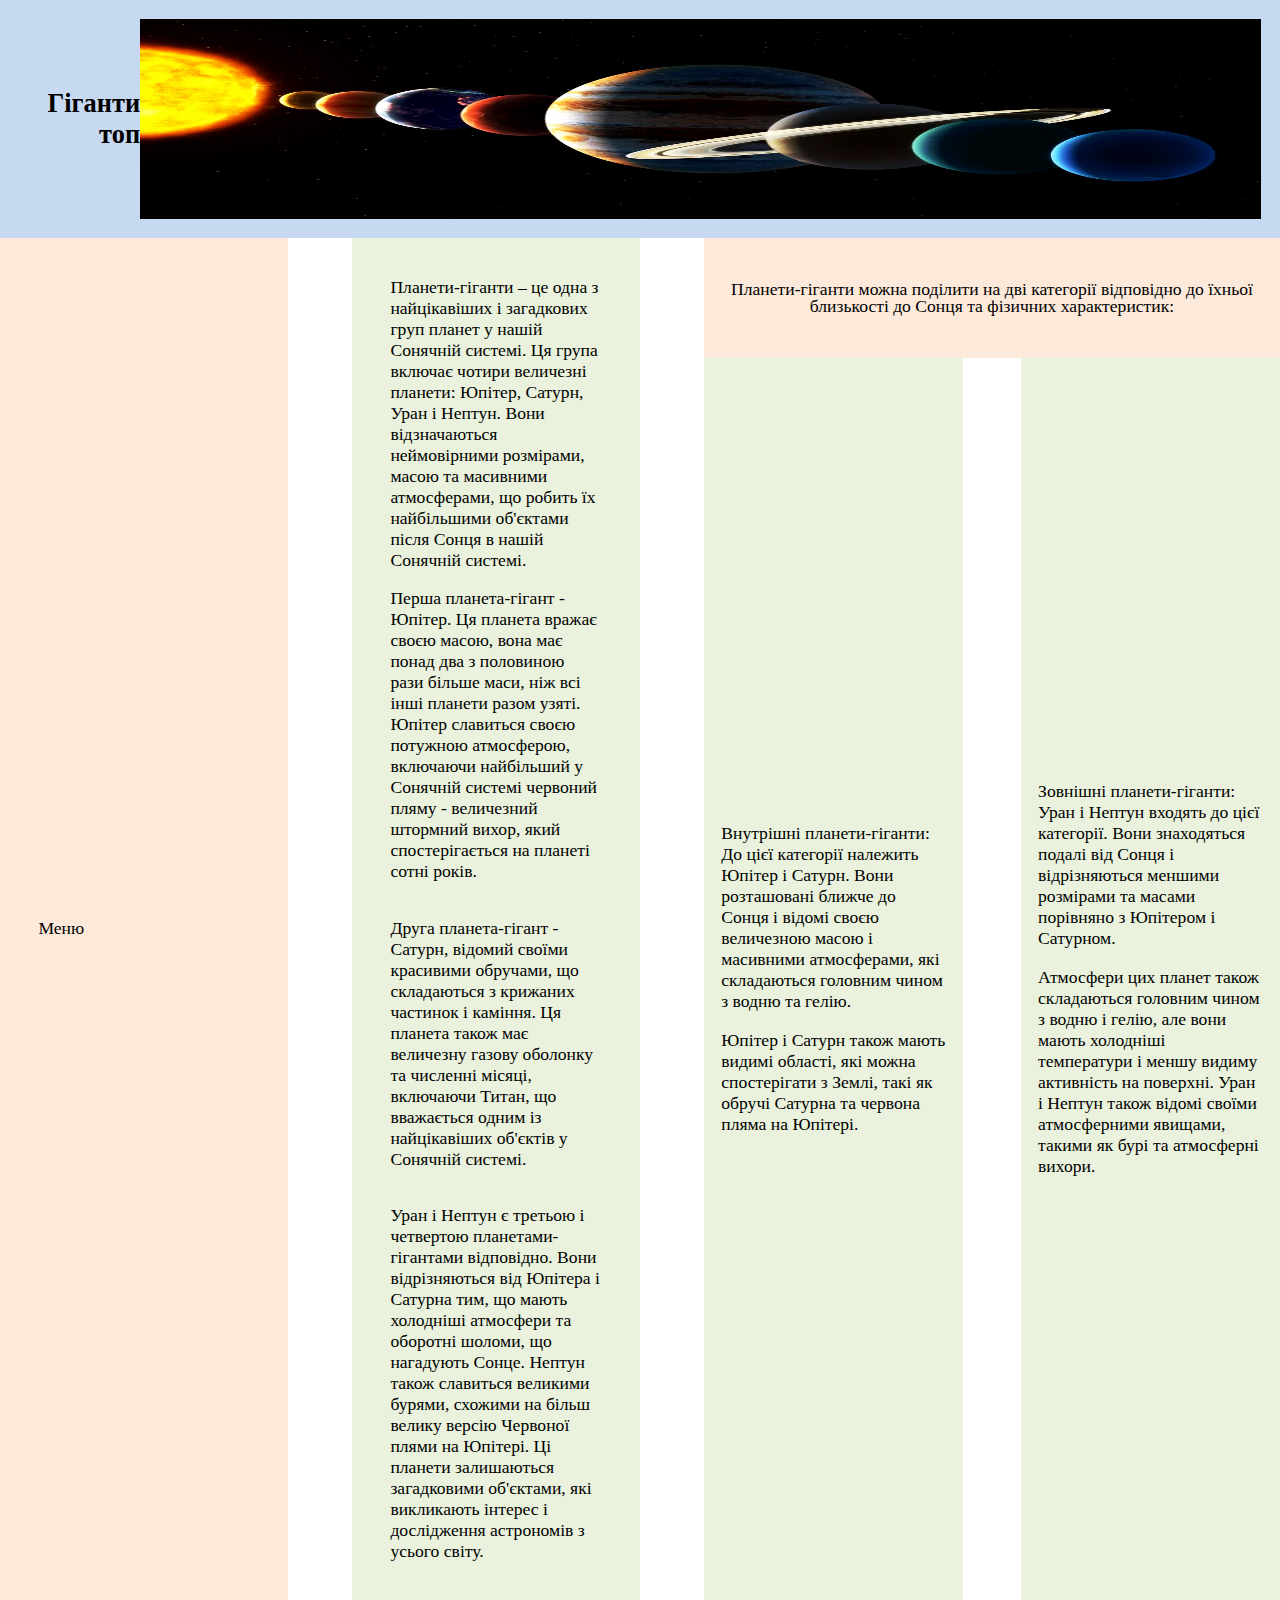
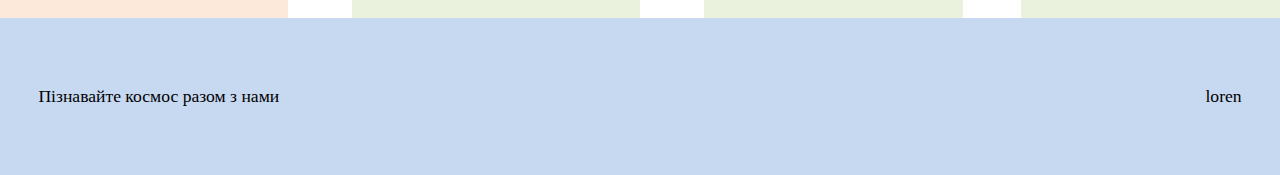
<file: test.html>
<!DOCTYPE html>
<html>
<head>
<link href="styles.css" rel="stylesheet" />
<title>My site</title>
</head>
<body>
    <div class="head"> 
    <h2 class="frame flex-start">Гіганти топ</h2>
    <img src="planet.jpg", height="200", width="1300", object-fit: cover>
      
       
    </div>
    <div class="center"> 
        <div id="first"> Меню</div>
        <div id="second"> Планети-гіганти – це одна з найцікавіших і загадкових груп планет у нашій Сонячній системі. Ця група включає чотири величезні планети: Юпітер, Сатурн, Уран і Нептун. Вони відзначаються неймовірними розмірами, масою та масивними атмосферами, що робить їх найбільшими об'єктами після Сонця в нашій Сонячній системі.

        <p>Перша планета-гігант - Юпітер. Ця планета вражає своєю масою, вона має понад два з половиною рази більше маси, ніж всі інші планети разом узяті. Юпітер славиться своєю потужною атмосферою, включаючи найбільший у Сонячній системі червоний пляму - величезний штормний вихор, який спостерігається на планеті сотні років.</p>

        <p>Друга планета-гігант - Сатурн, відомий своїми красивими обручами, що складаються з крижаних частинок і каміння. Ця планета також має величезну газову оболонку та численні місяці, включаючи Титан, що вважається одним із найцікавіших об'єктів у Сонячній системі.</p>

        <p>Уран і Нептун є третьою і четвертою планетами-гігантами відповідно. Вони відрізняються від Юпітера і Сатурна тим, що мають холодніші атмосфери та оборотні шоломи, що нагадують Сонце. Нептун також славиться великими бурями, схожими на більш велику версію Червоної плями на Юпітері. Ці планети залишаються загадковими об'єктами, які викликають інтерес і дослідження астрономів з усього світу.</p>

        </div>
        
        <div id="third">
          <div id="top"> Планети-гіганти можна поділити на дві категорії відповідно до їхньої близькості до Сонця та фізичних характеристик:</div>
          <div class="inside">
             <div class="inLeft"> Внутрішні планети-гіганти: До цієї категорії належить Юпітер і Сатурн. Вони розташовані ближче до Сонця і відомі своєю величезною масою і масивними атмосферами, які складаються головним чином з водню та гелію. 
              <p>Юпітер і Сатурн також мають видимі області, які можна спостерігати з Землі, такі як обручі Сатурна та червона пляма на Юпітері.</p></div>
             <div class="inRight"> Зовнішні планети-гіганти: Уран і Нептун входять до цієї категорії. Вони знаходяться подалі від Сонця і відрізняються меншими розмірами та масами порівняно з Юпітером і Сатурном.
             <p>Атмосфери цих планет також складаються головним чином з водню і гелію, але вони мають холодніші температури і меншу видиму активність на поверхні. Уран і Нептун також відомі своїми атмосферними явищами, такими як бурі та атмосферні вихори.</p></div>
          </div>
         
        </div>
    </div>


    <div class="footer"> 
      Пізнавайте космос разом з нами
    <span class="frame flex-end">loren<span/>
    </div>
</div>
  
  
  
</body>
</html>
</file>
<file: styles.css>
body{
  margin: 0;
  font-size: 110%;
}

a{
  text-decoration: none;
}
.frame-1, .frame-2{
  background-color:lightblue;
  padding: 4px 8px;
  border: 1px solid black;
  border-radius: 20px;
}

.frame-1{
  text-align: right;
}

.frame-2{
  text-align: left;
}

.frame-3{
  background-color:lightpink;
  padding: 5px 10px;
  text-align: center;
  margin: 5%;
  overflow: hidden;
  font-size: 120%;
  width: 50%;
}

.content{
  display: flex;
  flex-direction: column;
  width: 80%;
}


.head{
  width: 97%;
  display: flex;
  text-align: right;
  background-color:#c7d9f1;
  min-height:200px;
  height:fit-content;
  padding: 1.5%;
  align-items: center;
  justify-content: space-between;
  word-break: break-word;
  white-space: normal;

}

.center{
  align-items: stretch;
  min-height:450px;
  height:fit-content;
  display:flex;
  column-gap: 5%;
  justify-content: center;
}

.center > * {
  background-color: white;
}


.left, #first, #second, .right, .inside, .inLeft, .inRight{
  flex: 1;
}

#first, #second{/*
  align-content: center;*/
  flex-wrap: wrap;
  display: flex;
  align-items: flex-start;
  text-align: left;
  min-height:470px;
  width: 15%;
  padding: 3%;
  word-break: break-word;
  white-space: normal;
  justify-content: center;
  flex-direction: column;

}

#first {
  background-color:#fce9da;
}

#second {
  background-color: #eaf2dd;
}

#third {
  width: 45%;
  display: flex;
  flex-direction: column;
  align-items: flex-start;
}

.image{
   width: 100%; 
   height: auto;
   margin: 5% 1%;
}
.inside{ 
  width: 100%;
  min-height:250px;
  display: flex;
  justify-content: space-between;
  gap: 10%;
}

.inLeft, .inRight {
  align-content: center;
  flex-wrap: wrap;
  display: flex;
  align-items: center;
  text-align: left;
  width: 40%;
  background-color:  #eaf2dd;
  padding: 3%;
  word-break: break-word;
  white-space: normal;
}


#top{
  display: flex;
  line-height: 15px;
  text-align:center;
  min-height:80px;
  height:fit-content;
  padding: 20px;
  background-color: #fce9da;
  align-self: stretch;
  align-items: center;
  word-break: break-word;
  white-space: normal;
  line-height:1;
  justify-content: center

}

.footer{
  text-align: left;
  padding: 3%;
  min-height:80px;
  display: flex;
  align-items: center;
  justify-content: space-between;
  background-color:#c7d9f1;
  word-break: break-word;
  white-space: normal;
}
</file>
